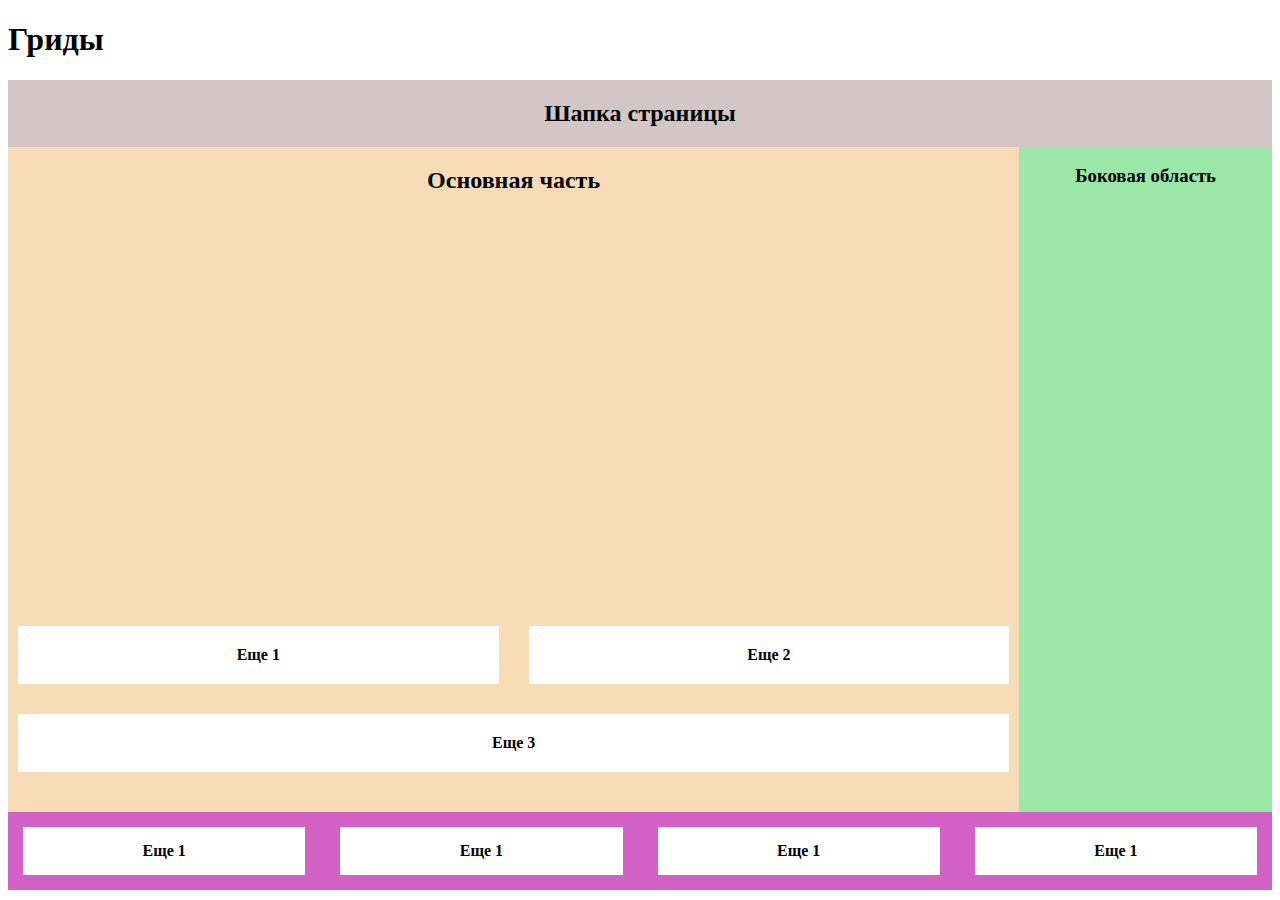
<file: week6/index.html>
<!DOCTYPE html>
<html lang="en">

<head>
    <meta charset="UTF-8">
    <meta http-equiv="X-UA-Compatible" content="IE=edge">
    <meta name="viewport" content="width=device-width, initial-scale=1.0">
    <title>Document</title>


    <style>
        h2,
        h3 {
            text-align: center;
        }

        .header {
            display: grid;
            background-color: rgb(211, 198, 198);
            grid-column: 1/4;
        }

        .main {
            display: grid;
            background-color: rgb(248, 220, 183);
            grid-area: main;
            padding: 0 0 30px 0;

        }

        .cell {
            display: grid;
            align-items: flex-end;

        }

        .sidebar {
            background-color: rgb(154, 231, 167);
            display: grid;
            grid-area: sidebar;

        }

        .footer {
            background-color: rgb(211, 98, 198);
            grid-column: 1/4;
            grid-area: footer;
        }

        .container {
            display: grid;
            grid-template-columns: repeat(2, 2fr) 1fr;
            grid-template-rows: 0.3fr 3fr 0.3fr;
            height: 90vh;
            grid-template-areas:
                "header header header"
                "main main sidebar"
                "footer footer footer"
        }

        .cell-list {
            display: grid;
            grid-template-columns: repeat(2, 1fr);
            grid-template-rows: repeat(2, 1fr);
            grid-template-areas:
                "list1 list2"
                "list3 list3 ";
            grid-gap: 10px;
            border: 10px;
        }

        .footer {
            display: grid;
            grid-template-columns: repeat(4, 1fr);
            grid-gap: 5px;
            align-self: end;
        }

        .cell1,
        .cell2,
        .cell3 {
            background-color: white;
            font-weight: bolder;
            text-align: center;
            padding: 20px;
            margin: 10px;
        }

        .footer-1,
        .footer-2,
        .footer-3,
        .footer-4 {
            background-color: white;
            font-weight: bolder;
            text-align: center;
            padding: 15px;
            margin: 15px;
        }

        .cell1 {
            grid-area: list1;
        }

        .cell2 {
            grid-area: list2;
        }

        .cell3 {
            grid-area: list3;
        }
    </style>

</head>

<body>
    <h1>Гриды</h1>
    <div class="container">
        <header class="header">
            <h2>Шапка страницы</h2>
        </header>
        <main class="main">
            <div class="title">
                <h2>Основная часть</h2>
            </div>
            <div class="cell">
                <div class="cell-list">
                    <div class="cell1">Еще 1</div>
                    <div class="cell2">Еще 2</div>
                    <div class="cell3">Еще 3</div>
                </div>
            </div>
        </main>
        <aside class="sidebar">
            <h3>Боковая область</h3>
        </aside>
        <footer class="footer">
            <div class="footer-1">Еще 1</div>
            <div class="footer-2">Еще 1</div>
            <div class="footer-3">Еще 1</div>
            <div class="footer-4">Еще 1</div>
        </footer>
    </div>
</body>

</html>
</file>
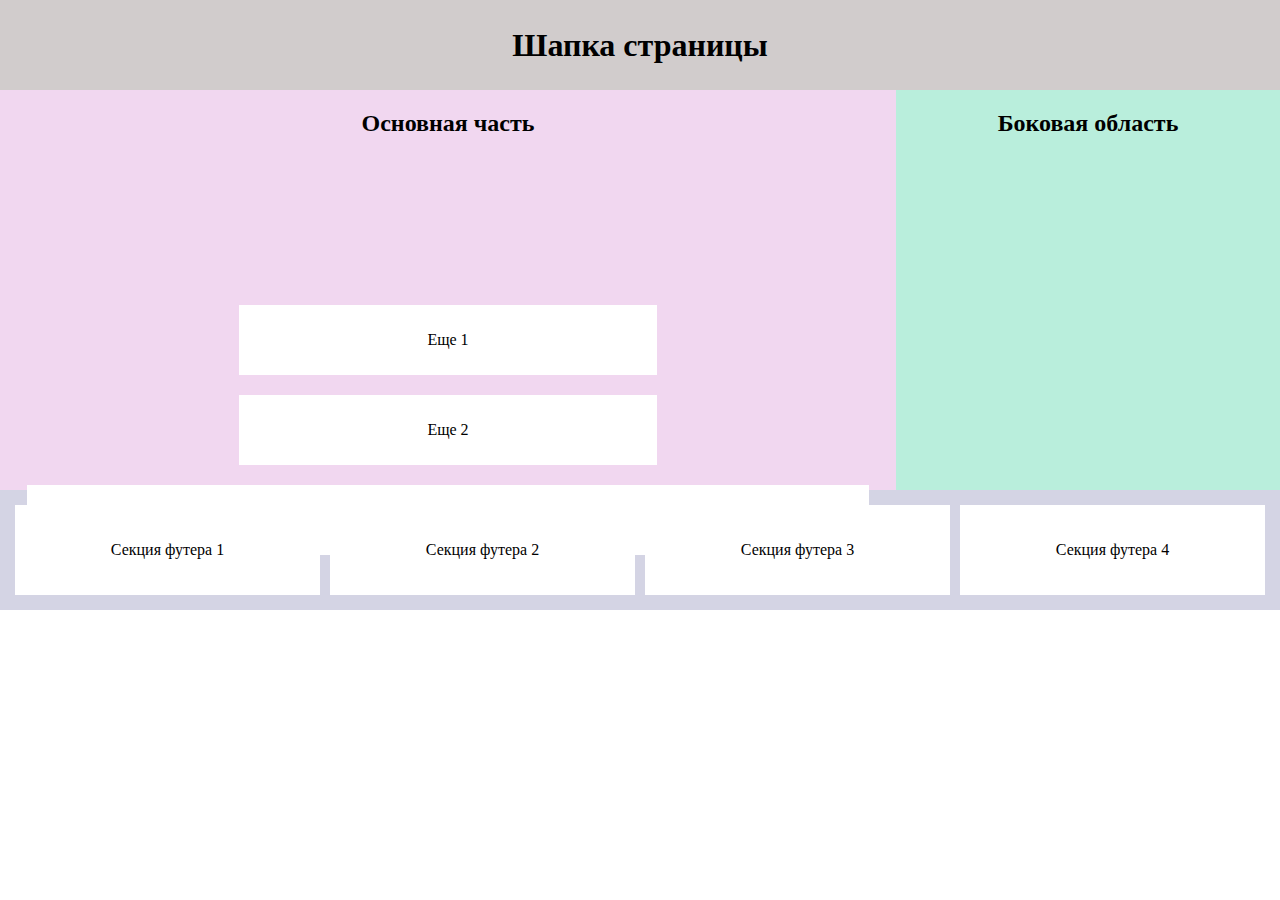
<file: week5/task.html>
<!DOCTYPE html>
<html lang="en">

<head>
  <meta charset="UTF-8">
  <meta http-equiv="X-UA-Compatible" content="IE=edge">
  <meta name="viewport" content="width=device-width, initial-scale=1.0">
  <title>Document</title>
  <link type="text/css" rel="stylesheet" href="./normalize.css">

  <style>
    .menu {
      height: 10vh;
      background-color: rgb(209, 204, 204);
      display: flex;
      align-items: center;
      justify-content: center;
    }

    .basic {
      height: 160px;
      display: flex;
      justify-content: center;
    }

    section {
      float: left;
      width: 70%;
      height: 400px;
      background-color: rgb(241, 215, 240);
    }

    .mainlist {
      display: flex;
      justify-content: center;
      padding: 15px;
      margin: 5px;
    }


    aside {
      float: right;
      width: 30%;
      height: 400px;
      margin: 0%;
      background-color: rgb(185, 238, 220);
      display: flex;
      justify-content: center;
    }

    .mainlist_a {
      display: flex;
      align-items: center;
      justify-content: center;
      flex-direction: row;
      padding: 5px;
      margin: 10px;
      background-color: white;
      height: 60px;
      width: 47%;
    }

    .mainlist_b {
      display: flex;
      align-items: center;
      justify-content: center;
      padding: 5px;
      margin: 10px;
      background-color: white;
      height: 60px;
      width: 47%;
    }

    .mainlist_c {
      display: flex;
      align-items: center;
      justify-content: center;
      padding: 5px;
      margin: 10px;
      background-color: white;
      height: 60px;
      width: 96%;
    }

    footer {
      clear: both;
      background-color: rgb(212, 212, 228);
    }

    .menu1 {
      display: flex;
      justify-content: space-around;
      align-items: flex-end;
      padding: 10px;
      list-style-type: none;
    }

    .list2 {
      display: flex;
      align-items: flex-end;
      justify-content: center;
      flex-direction: row;
      flex-wrap: wrap;
      padding: 5px;
      margin: 10px;
      list-style-type: none;
    }

    .list {
      display: flex;
      align-items: center;
      justify-content: center;
      padding: 15px;
      margin: 5px;
      background-color: white;
      height: 60px;
      width: 400px;
    }
  </style>
</head>

<body>
  <header class="menu">
    <h1>Шапка страницы</h1>
  </header>

  <section>
    <h2 class="basic">Основная часть</h2>
    <div>
      <ul class="list2">
        <li class="mainlist_a">Еще 1</li>
        <li class="mainlist_b">Еще 2</li>
        <li class="mainlist_c">Еще 3</li>
      </ul>
    </div>
  </section>

  <aside>
    <h2>Боковая область</h2>
  </aside>

  <footer>
    <ul class="menu1">
      <li class="list">Секция футера 1</li>
      <li class="list">Секция футера 2</li>
      <li class="list">Секция футера 3</li>
      <li class="list">Секция футера 4</li>
    </ul>
  </footer>
</body>

</html>
</file>
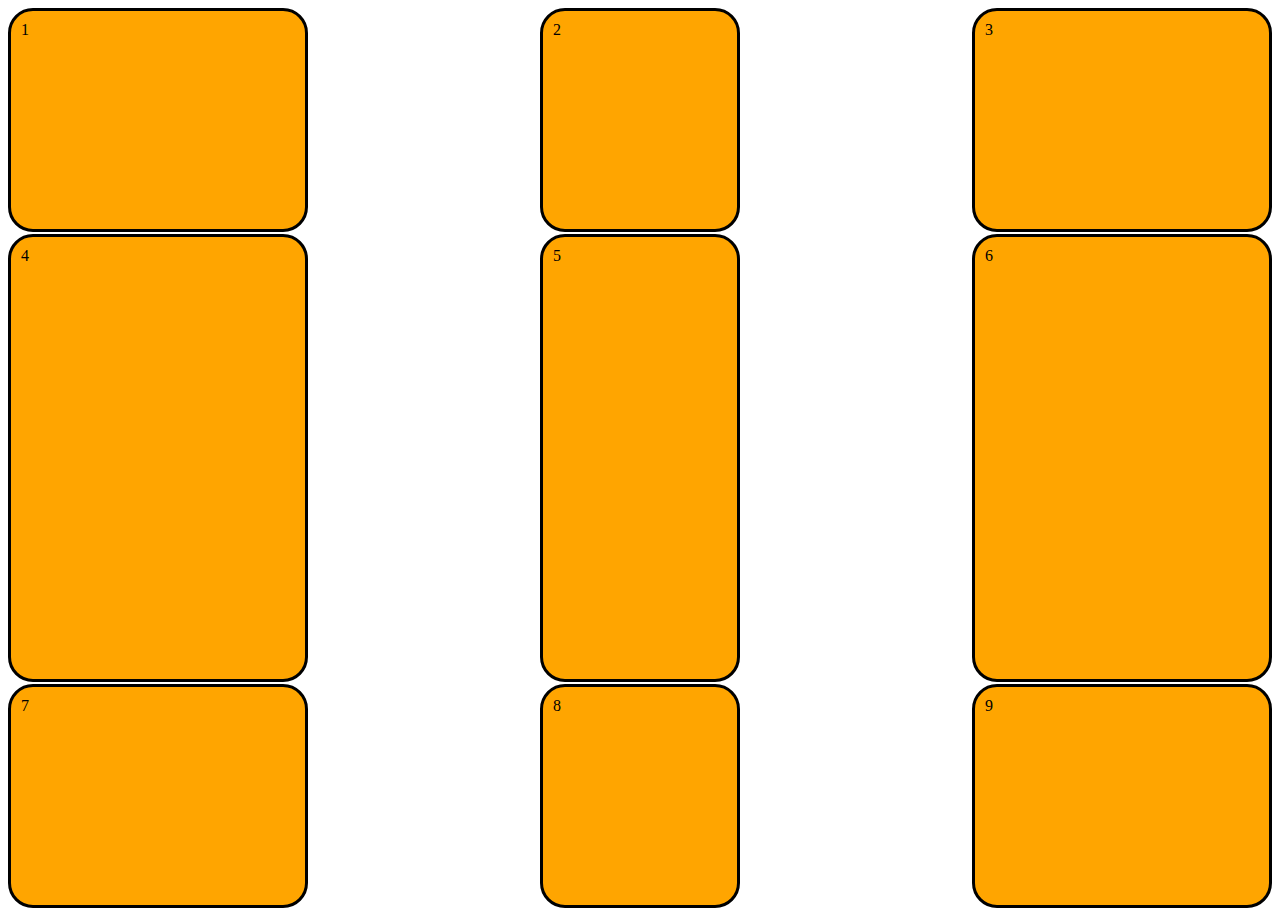
<file: week6/qestion 5.html>
<!DOCTYPE html>
<html lang="en">

<head>
    <meta charset="UTF-8">
    <meta http-equiv="X-UA-Compatible" content="IE=edge">
    <meta name="viewport" content="width=device-width, initial-scale=1.0">
    <title>Document</title>

    <style>
        .containe1 {
            height: 100vh;
            justify-content: space-between;
            justify-items: stretch;
            display: grid;
            grid-template-columns: 300px 200px 300px;
            grid-template-rows: 1fr 2fr 1fr;
            grid-gap: 2px;
        }

        .cell {
            background-color: orange;
            padding: 10px;
            border-radius: 25px;
            border: 3px solid black
        }
    </style>

</head>

<body>
    <div class="containe1">
        <div class="cell cell-1" style="background-color: orange;">1</div>
        <div class="cell cell-2" style="background-color: orange;">2</div>
        <div class="cell cell-3" style="background-color: orange;">3</div>
        <div class="cell cell-4" style="background-color: orange;">4</div>
        <div class="cell cell-4" style="background-color: orange;">5</div>
        <div class="cell cell-4" style="background-color: orange;">6</div>
        <div class="cell cell-4" style="background-color: orange;">7</div>
        <div class="cell cell-4" style="background-color: orange;">8</div>
        <div class="cell cell-4" style="background-color: orange;">9</div>

    </div>
</body>

</html>
</file>
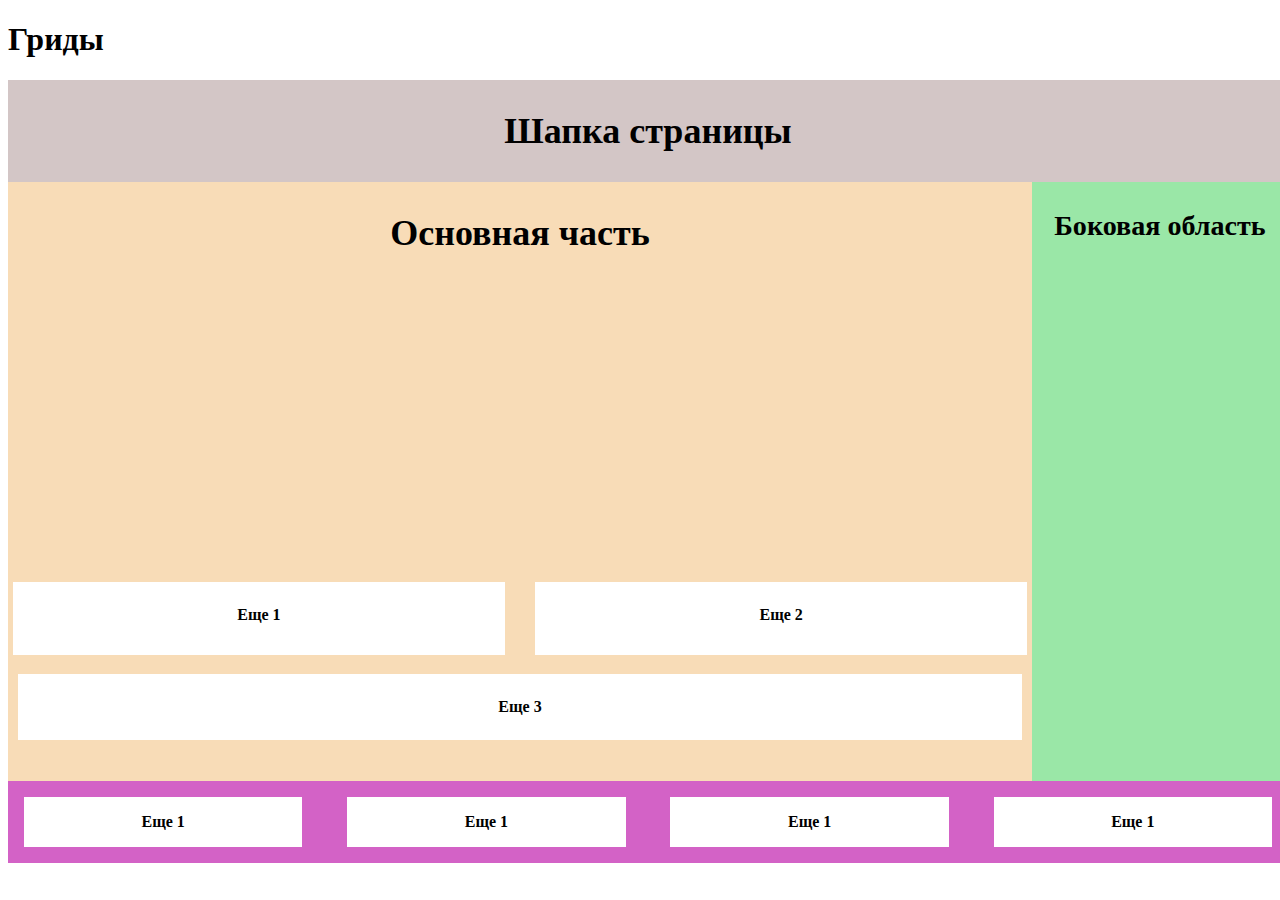
<file: week7/task1/index-grid(AWD).html>
<!DOCTYPE html>
<html lang="en">

<head>
    <meta charset="UTF-8">
    <meta http-equiv="X-UA-Compatible" content="IE=edge">
    <meta name="viewport" content="width=device-width, initial-scale=1.0">
    <title>Document</title>


    <style>
        h2,
        h3 {
            text-align: center;
        }

        .header {
            display: grid;
            background-color: rgb(211, 198, 198);
            grid-column: 1/4;
            font-size: 1.5em
        }

        .main {
            display: grid;
            background-color: rgb(248, 220, 183);
            grid-area: main;
            padding: 0 0 3% 0;
        }

        .title {
            font-size: 1.5em
        }

        .cell {
            display: grid;
            align-items: flex-end;

        }

        .sidebar {
            background-color: rgb(154, 231, 167);
            display: grid;
            grid-area: sidebar;
            font-size: 1.5em
        }

        .footer {
            background-color: rgb(211, 98, 198);
            grid-column: 1/4;
            grid-area: footer;
        }

        .container {
            display: grid;
            grid-template-columns: repeat(2, 2fr) 1fr;
            grid-template-rows: 0.3fr 3fr 0.3fr;
            height: 87vh;
            width: 100vw;
            grid-template-areas:
                "header header header"
                "main main sidebar"
                "footer footer footer"
        }

        .cell-list {
            display: grid;
            grid-template-columns: repeat(2, 1fr);
            grid-template-rows: repeat(2, 1fr);
            grid-template-areas:
                "list1 list2"
                "list3 list3 ";
            grid-gap: 2%;
            border: 2%;
        }

        .footer {
            display: grid;
            grid-template-columns: repeat(4, 1fr);
            grid-gap: 1%;
            align-self: end;
        }

        .cell1,
        .cell2,
        .cell3 {
            background-color: white;
            font-weight: bolder;
            text-align: center;
            padding: 1.5em;
            margin: 1%;
            font-size: 1em
        }

        .footer-1,
        .footer-2,
        .footer-3,
        .footer-4 {
            background-color: white;
            font-weight: bolder;
            text-align: center;
            padding: 1em;
            margin: 1em;
            font-size: 1em;
        }

        .cell1 {
            grid-area: list1;
        }

        .cell2 {
            grid-area: list2;
        }

        .cell3 {
            grid-area: list3;
        }

        @media screen and (min-width: 720px) {
            .footer {
                display: grid;
                grid-template-columns: repeat(4, 1fr);
                grid-gap: 1%;
                align-self: end;
            }

            .container {
                display: grid;
                grid-template-columns: repeat(2, 2fr) 1fr;
                grid-template-rows: 0.3fr 3fr 0.3fr;
                height: 87vh;
                width: 100vw;
                grid-template-areas:
                    "header header header"
                    "main main sidebar"
                    "footer footer footer"
            }
        }

        @media screen and (min-width: 400px) and (max-width: 719px) {
            .footer {
                display: none;
            }

            .container {
                display: grid;
                grid-template-columns: 70% 30%;
                grid-template-rows: 25% 1fr;
                height: 87vh;
                width: 100vw;
                grid-template-areas:
                    "header header"
                    "main sidebar"
            }
        }

        @media screen and (max-width: 399px) {
            .footer {
                display: none;
            }

            .container {
                display: grid;
                grid-template-columns: 1fr;
                grid-template-rows: 20% 40% 20%;
                height: 87vh;
                width: 100vw;
                grid-template-areas:
                    "header"
                    "main"
                    "sidebar"
            }
        }
    </style>

</head>

<body>
    <h1>Гриды</h1>
    <div class="container">
        <header class="header">
            <h2>Шапка страницы</h2>
        </header>
        <main class="main">
            <div class="title">
                <h2>Основная часть</h2>
            </div>
            <div class="cell">
                <div class="cell-list">
                    <div class="cell1">Еще 1</div>
                    <div class="cell2">Еще 2</div>
                    <div class="cell3">Еще 3</div>
                </div>
            </div>
        </main>
        <aside class="sidebar">
            <h3>Боковая область</h3>
        </aside>
        <footer class="footer">
            <div class="footer-1">Еще 1</div>
            <div class="footer-2">Еще 1</div>
            <div class="footer-3">Еще 1</div>
            <div class="footer-4">Еще 1</div>
        </footer>
    </div>
</body>

</html>
</file>
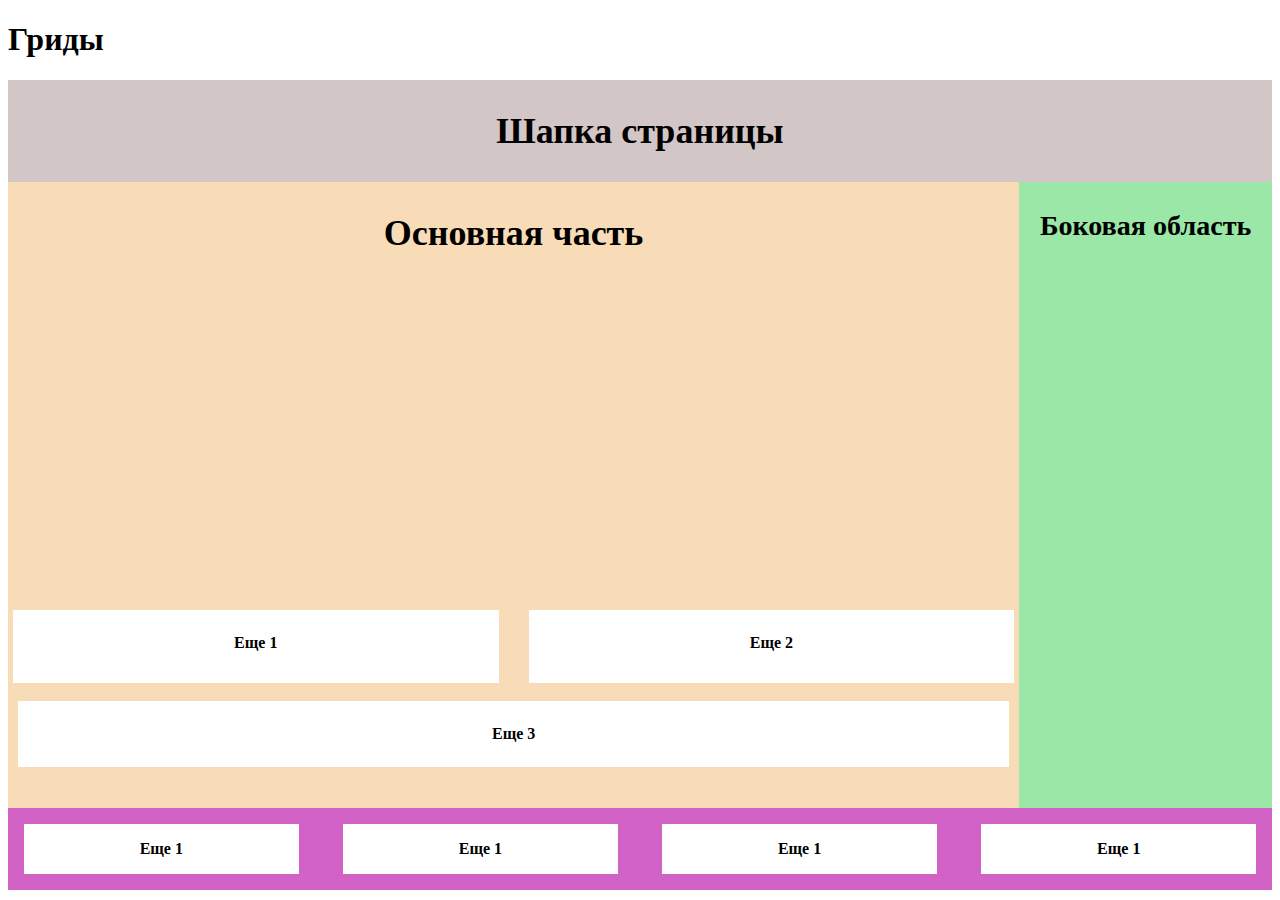
<file: week7/task1/index-grid(RWD).html>
<!DOCTYPE html>
<html lang="en">

<head>
    <meta charset="UTF-8">
    <meta http-equiv="X-UA-Compatible" content="IE=edge">
    <meta name="viewport" content="width=device-width, initial-scale=1.0">
    <title>Document</title>


    <style>
        h2,
        h3 {
            text-align: center;
        }

        .header {
            display: grid;
            background-color: rgb(211, 198, 198);
            grid-column: 1/4;
            font-size: 1.5em
        }

        .main {
            display: grid;
            background-color: rgb(248, 220, 183);
            grid-area: main;
            padding: 0 0 3% 0;
        }

        .title {
            font-size: 1.5em
        }

        .cell {
            display: grid;
            align-items: flex-end;

        }

        .sidebar {
            background-color: rgb(154, 231, 167);
            display: grid;
            grid-area: sidebar;
            font-size: 1.5em
        }

        .footer {
            background-color: rgb(211, 98, 198);
            grid-column: 1/4;
            grid-area: footer;
        }

        .container {
            display: grid;
            grid-template-columns: repeat(2, 2fr) 1fr;
            grid-template-rows: 0.3fr 3fr 0.3fr;
            height: 90vh;
            grid-template-areas:
                "header header header"
                "main main sidebar"
                "footer footer footer"
        }

        .cell-list {
            display: grid;
            grid-template-columns: repeat(2, 1fr);
            grid-template-rows: repeat(2, 1fr);
            grid-template-areas:
                "list1 list2"
                "list3 list3 ";
            grid-gap: 2%;
            border: 2%;
        }

        .footer {
            display: grid;
            grid-template-columns: repeat(4, 1fr);
            grid-gap: 1%;
            align-self: end;
        }

        .cell1,
        .cell2,
        .cell3 {
            background-color: white;
            font-weight: bolder;
            text-align: center;
            padding: 1.5em;
            margin: 1%;
            font-size: 1em
        }

        .footer-1,
        .footer-2,
        .footer-3,
        .footer-4 {
            background-color: white;
            font-weight: bolder;
            text-align: center;
            padding: 1em;
            margin: 1em;
            font-size: 1em;
        }

        .cell1 {
            grid-area: list1;
        }

        .cell2 {
            grid-area: list2;
        }

        .cell3 {
            grid-area: list3;
        }
    </style>

</head>

<body>
    <h1>Гриды</h1>
    <div class="container">
        <header class="header">
            <h2>Шапка страницы</h2>
        </header>
        <main class="main">
            <div class="title">
                <h2>Основная часть</h2>
            </div>
            <div class="cell">
                <div class="cell-list">
                    <div class="cell1">Еще 1</div>
                    <div class="cell2">Еще 2</div>
                    <div class="cell3">Еще 3</div>
                </div>
            </div>
        </main>
        <aside class="sidebar">
            <h3>Боковая область</h3>
        </aside>
        <footer class="footer">
            <div class="footer-1">Еще 1</div>
            <div class="footer-2">Еще 1</div>
            <div class="footer-3">Еще 1</div>
            <div class="footer-4">Еще 1</div>
        </footer>
    </div>
</body>

</html>
</file>
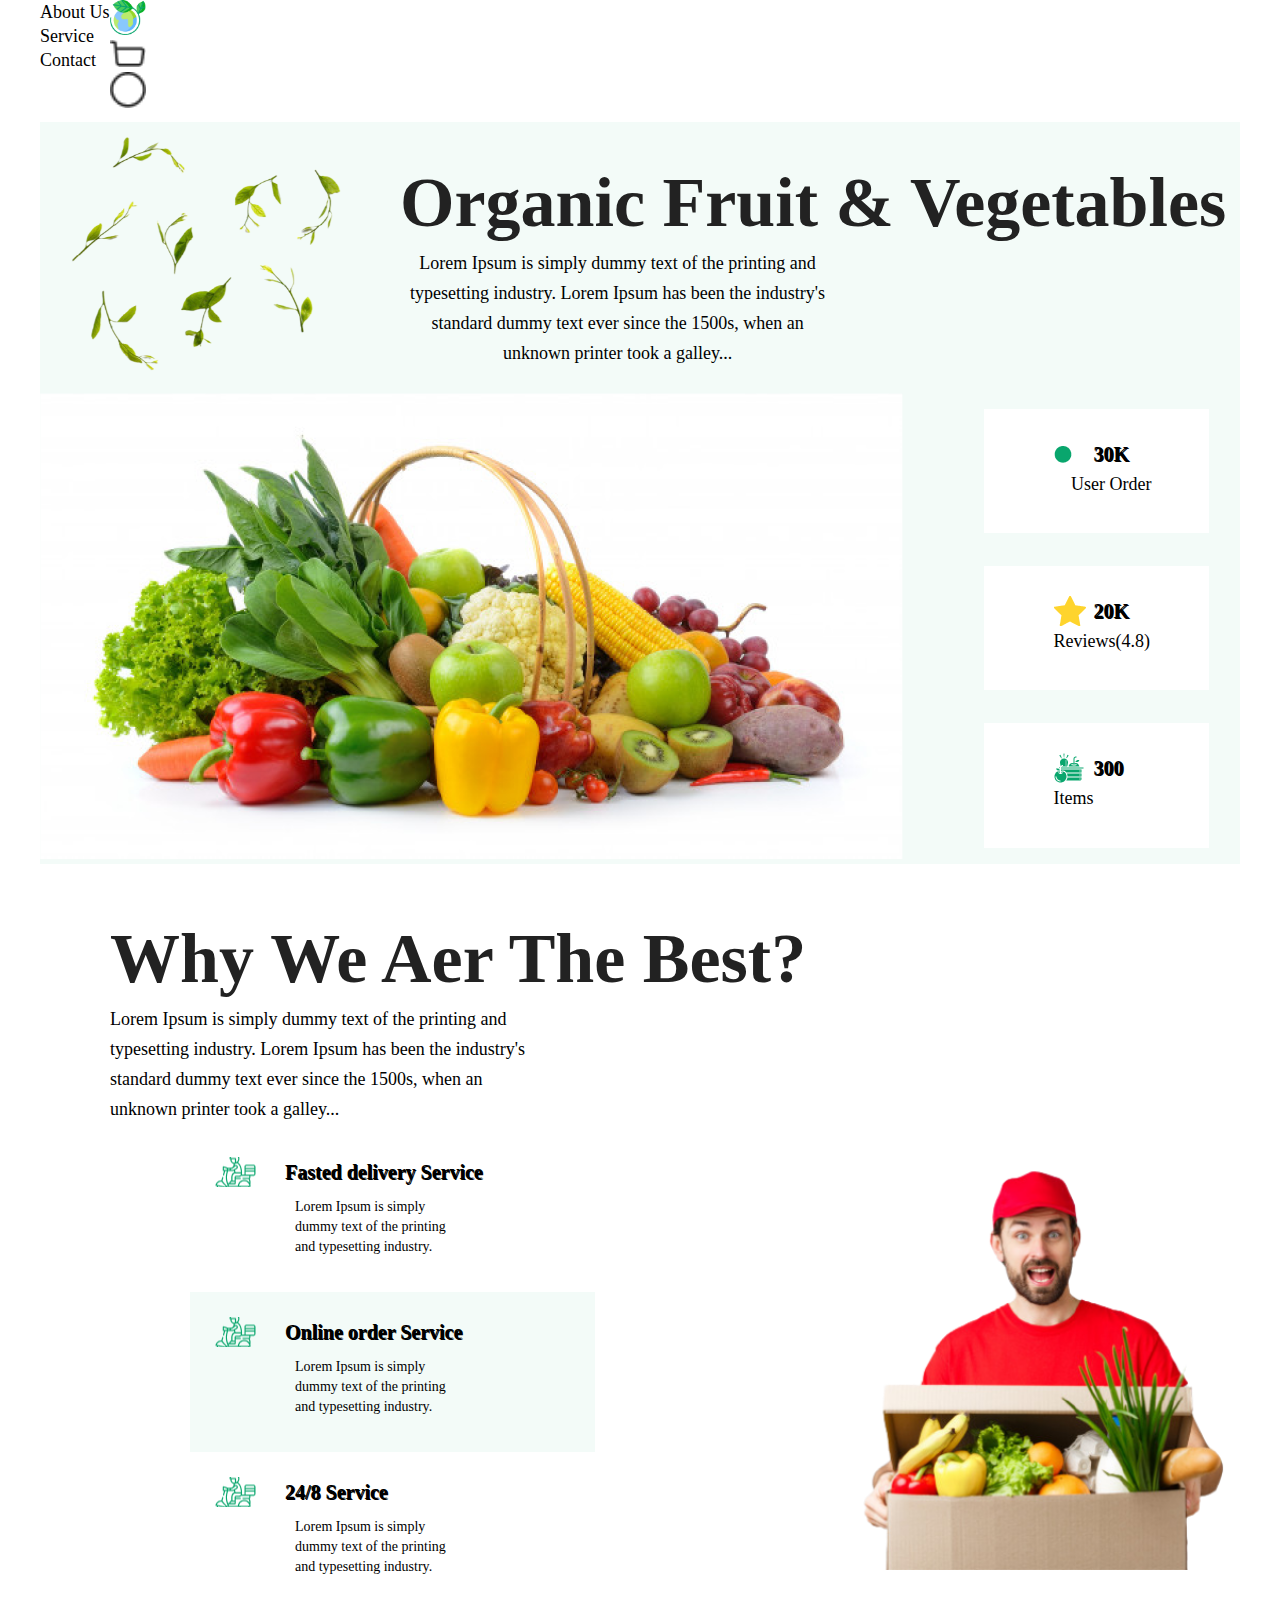
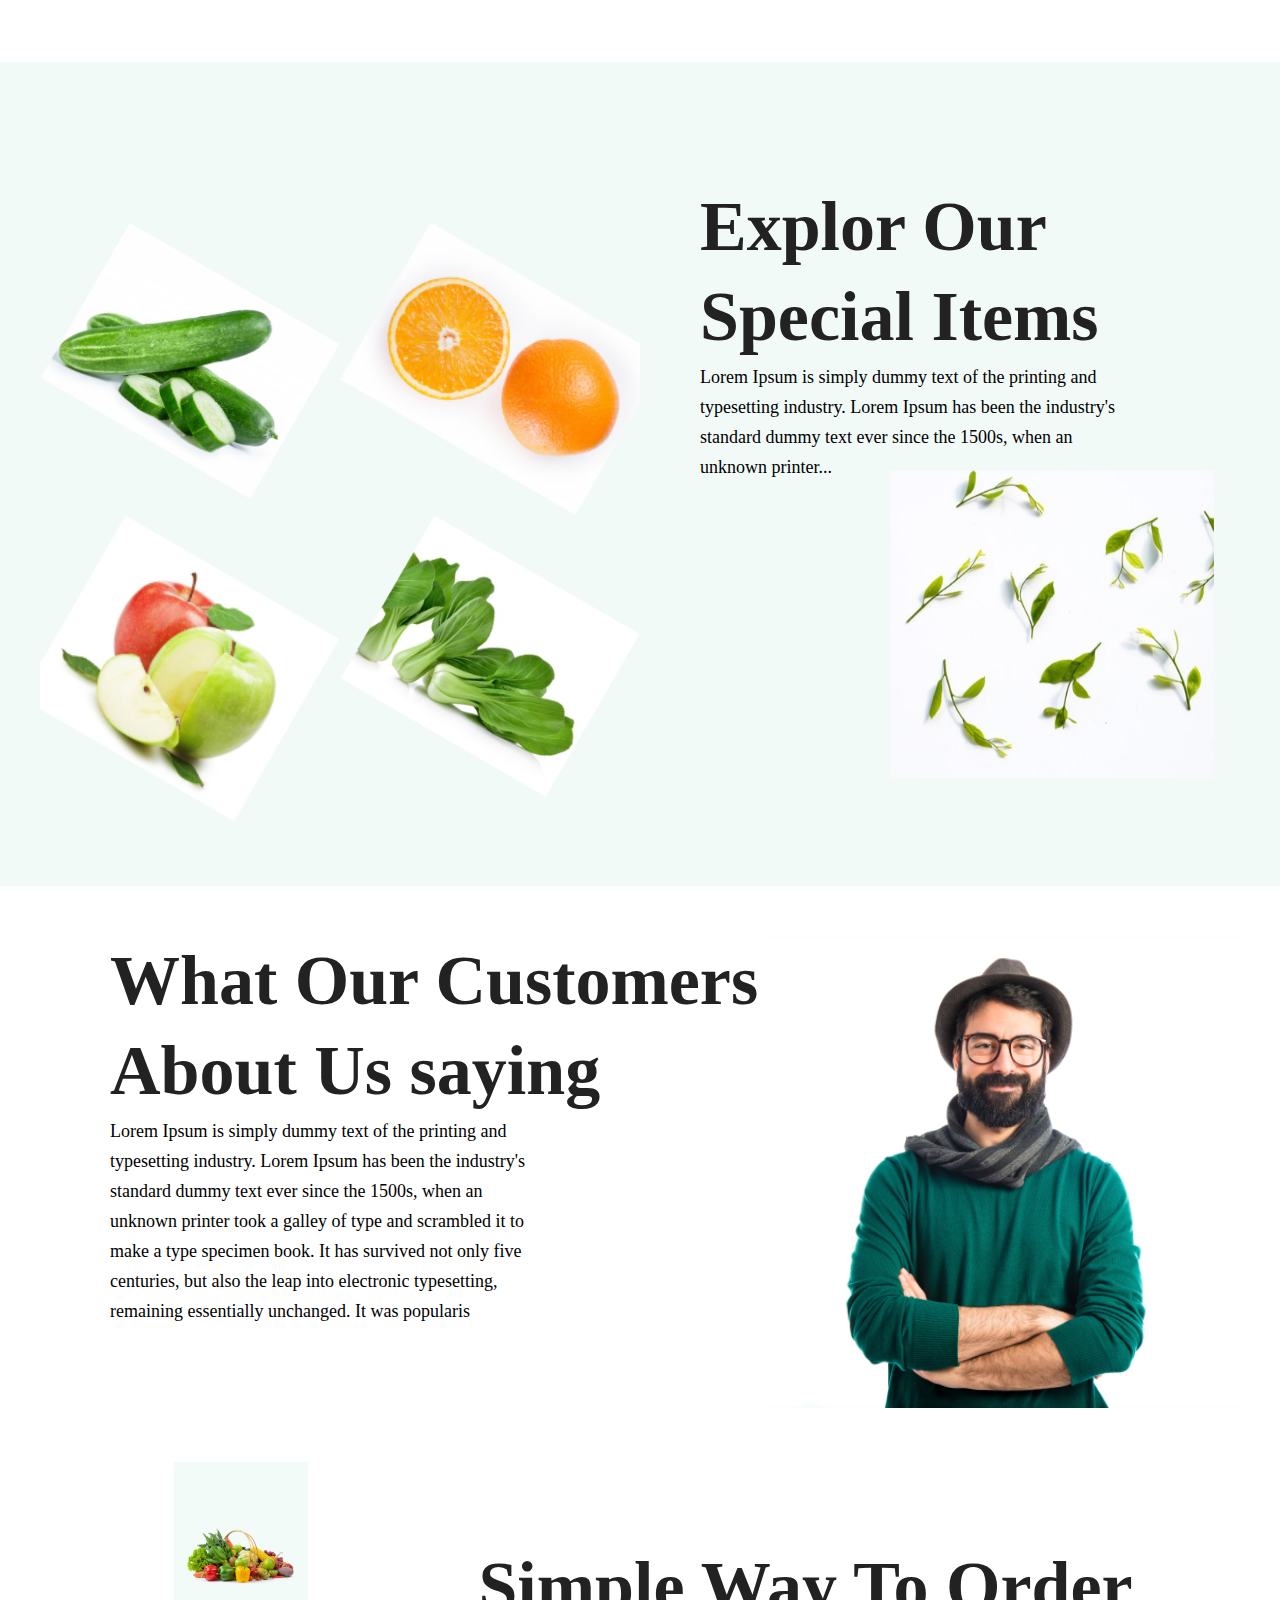
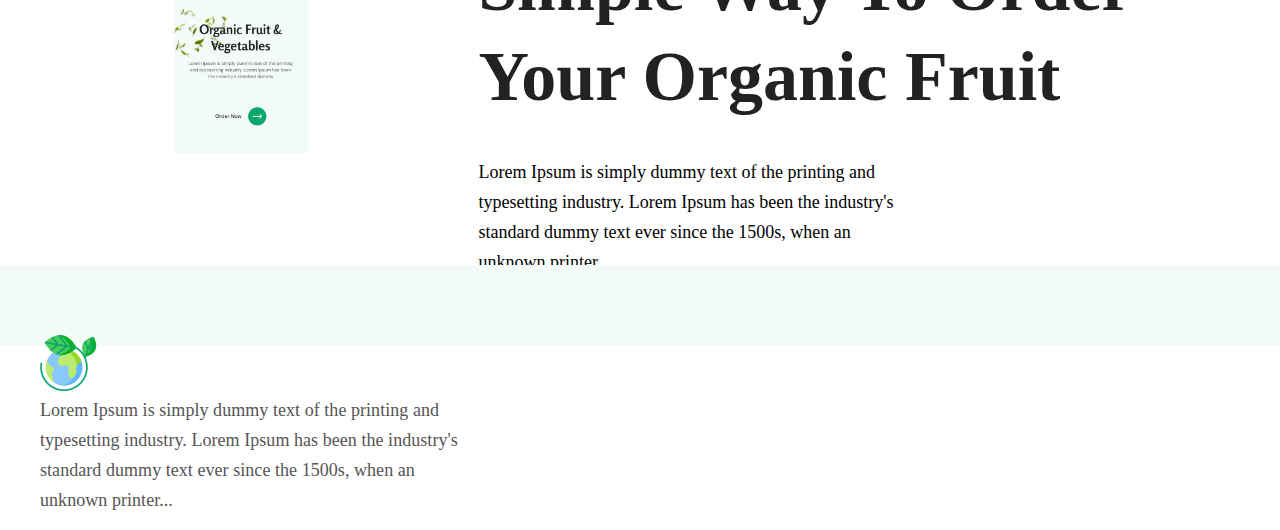
<file: week7/task2-1(RWD)/index2-1.html>
<!DOCTYPE html>
<html lang="en">

<head>
    <meta charset="UTF-8">
    <meta http-equiv="X-UA-Compatible" content="IE=edge">
    <meta name="viewport" content="width=device-width, initial-scale=1.0">
    <title>Document</title>
    <link type="text/css" rel="stylesheet" href="./normalize.css">
    <link href="./styles/style.css" rel="stylesheet" type="text/css">
</head>

<body>
    <div class="whole_container">
        <main class="main">
            <div class="hat">
                <div class="container">
                    <div class="hat_row">
                        <div class="hat_body">
                            <nav class="hat_menu">
                                <span class="nav-item">About Us</span>
                                <span class="nav-item">Service</span>
                                <span class="nav-item">Contact</span>
                            </nav>
                        </div>
                        <div class="hat_images">
                            <img src="./images2/planet-earth1.png" alt="planet">
                            <img src="./images2/Stroke5.png" alt="basket">
                            <img src="./images2/Ellipse-2.png" alt="glass">
                        </div>
                    </div>
                </div>
            </div>
        </main>

        <aside class="section1">
            <div class="organic">
                <div class="container">
                    <div class="organic_row">
                        <div class="organic_head">
                            <div class="head_image">
                                <img src="./images2/1-1.png" alt="leaves">
                            </div>
                            <div class="head_description">
                                <div class="organic_title title">Organic Fruit & Vegetables</div>
                                <div class="organic_text text">Lorem Ipsum is simply dummy text of the printing and
                                    typesetting
                                    industry. Lorem Ipsum has been the industry's standard dummy text ever since the
                                    1500s,
                                    when
                                    an unknown printer took a galley...</div>
                            </div>
                        </div>
                        <div class="organic_body">
                            <div class="body_image">
                                <img src="./images2/1-2.png" alt="FruitVegetables">
                            </div>
                            <div class="body_cards">
                                <div class="body_card1">
                                    <div class="card_title1">30K</div>
                                    <div class="card_text1">User Order</div>
                                </div>
                                <div class="body_card2">
                                    <div class="card_title2">20K</div>
                                    <div class="card_text2">Reviews(4.8)</div>
                                </div>
                                <div class="body_card3">
                                    <div class="card_title3">300</div>
                                    <div class="card_text3">Items</div>
                                </div>
                            </div>
                        </div>
                    </div>
                </div>
            </div>
        </aside>

        <aside class="section2">
            <div class="why">
                <div class="container">
                    <div class="why_row">
                        <div class="why_body">
                            <div class="why_title title">Why We Aer The Best?</div>
                            <div class="why_text text">
                                Lorem Ipsum is simply dummy text of the printing and typesetting industry. Lorem Ipsum
                                has
                                been
                                the industry's standard dummy text ever since the 1500s, when an unknown printer took a
                                galley...
                            </div>
                        </div>
                        <div class="why_list">
                            <div class="listbest">
                                <div class="listbest1">
                                    <div class="listbest_title1">Fasted delivery Service</div>
                                    <div class="listbest_text1">Lorem Ipsum is simply dummy text of the printing and
                                        typesetting
                                        industry.</div>
                                </div>
                                <div class="listbest2">
                                    <div class="listbest_title2">Online order Service</div>
                                    <div class="listbest_text2">Lorem Ipsum is simply dummy text of the printing and
                                        typesetting
                                        industry.</div>
                                </div>
                                <div class="listbest3">
                                    <div class="listbest_title3">24/8 Service</div>
                                    <div class="listbest_text3">Lorem Ipsum is simply dummy text of the printing and
                                        typesetting
                                        industry.</div>
                                </div>
                            </div>
                            <div class="why_image">
                                <img src="./images2/groceries.png" alt="man">
                            </div>
                        </div>
                    </div>
                </div>
            </div>
        </aside>

        <aside class="section3">
            <div class="special">
                <div class="container">
                    <div class="special_row">
                        <div class="special_column">
                            <div class="special_item">
                                <div class="item_row">
                                    <div class="item_images">
                                        <img src="./images2/Rectangle1.png" alt="cucumber">
                                        <img src="./images2/Rectangle4.png" alt="cabbage">
                                        <img src="./images2/Rectangle2.png" alt="apple">
                                        <img src="./images2/Rectangle3.png" alt="orange">
                                    </div>
                                    <div class="item_body">
                                        <div class="item_title title">Explor Our Special Items</div>
                                        <div class="item_text text">Lorem Ipsum is simply dummy text of the printing and
                                            typesetting
                                            industry. Lorem Ipsum has been the industry's standard dummy text ever since
                                            the
                                            1500s,
                                            when an unknown printer...</div>
                                        <img src="./images2/fresh.png" alt="fresh" class="fresh">
                                    </div>
                                </div>
                            </div>
                        </div>
                    </div>
                    <div class="items_images"></div>
                </div>
            </div>
        </aside>

        <aside class="section4">
            <div class="what">
                <div class="container">
                    <div class="what_row">
                        <div class="what_body">
                            <div class="what_title title">
                                What Our Customers About Us saying
                            </div>
                            <div class="what_text text">
                                Lorem Ipsum is simply dummy text of the printing and typesetting industry. Lorem Ipsum
                                has
                                been
                                the industry's standard dummy text ever since the 1500s, when an unknown printer took a
                                galley
                                of type and scrambled it to make a type specimen book. It has survived not only five
                                centuries,
                                but also the leap into electronic typesetting, remaining essentially unchanged. It was
                                popularis
                            </div>
                        </div>
                        <div class="what_image">
                            <img src="./images2/man.png" alt="man">
                        </div>
                    </div>
                </div>
            </div>
        </aside>

        <aside class="section5">
            <div class="order">
                <div class="container">
                    <div class="order_row">
                        <div class="order_image">
                            <img src="./images2/iPhone1.png" alt="phone">
                        </div>
                        <div class="order_body">
                            <div class="order_title title">
                                Simple Way To Order Your Organic Fruit
                            </div>
                            <div class="order_text text">
                                Lorem Ipsum is simply dummy text of the printing and typesetting industry. Lorem Ipsum
                                has
                                been
                                the industry's standard dummy text ever since the 1500s, when an unknown printer...
                            </div>
                        </div>
                    </div>
                </div>
            </div>
        </aside>

        <footer class="footer">
            <div class="container">
                <div class=" footer_row">
                    <div class="footer_image">
                        <img src="./images2/planet-earth1.png" alt="">
                    </div>
                    <div class="footer_text text">
                        Lorem Ipsum is simply dummy text of the printing and typesetting industry.
                        Lorem Ipsum has been the industry's standard dummy text ever since the 1500s, when an unknown
                        printer...</div>
                </div>
            </div>
        </footer>
    </div>

</body>

</html>
</file>
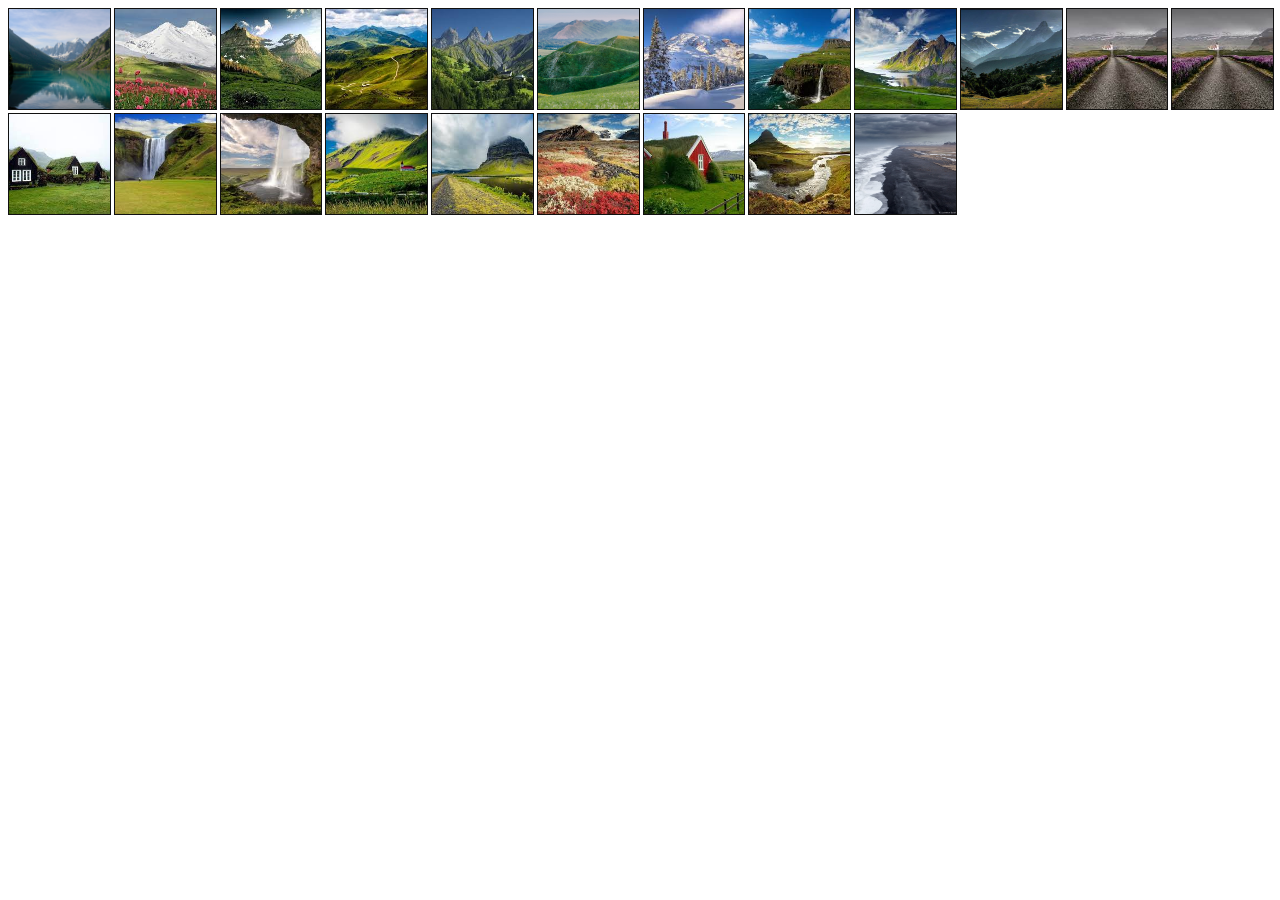
<file: week7/task3/task3.html>
<!DOCTYPE html>
<html lang="en">

<head>
    <meta charset="UTF-8">
    <meta http-equiv="X-UA-Compatible" content="IE=edge">
    <meta name="viewport" content="width=device-width, initial-scale=1.0">
    <title>Document</title>
    <style>
        .container {
            display: grid;
            grid-gap: 5px;
            grid-template-columns: repeat(auto-fit, minmax(100px, 1fr));
            grid-template-rows: repeat(2, 100px);
        }

        .container>div>img {
            width: 100%;
            height: 100%;
            object-fit: cover;
            border: 1px solid #111111;
        }
    </style>
</head>

<body>
    <div class="container">
        <div><img src="./mountain1.jpg"></div>
        <div><img src="./mountain2.jpeg" /></div>
        <div><img src="./mountain3.jpeg" /></div>
        <div><img src="./mountain4.jpeg" /></div>
        <div><img src="./mountain5.jpeg" /></div>
        <div><img src="./mountain6.jpg" /></div>
        <div><img src="./mountain7.jpeg" /> </div>
        <div><img src="./mountain8.jpeg" /></div>
        <div><img src="./mountain9.jpeg" /></div>
        <div><img src="./mountain10.jpg" /></div>
        <div><img src="./mountain11.jpeg" /></div>
        <div><img src="./mountain11.jpeg" /></div>
        <div><img src="./mountain12.jpeg" /></div>
        <div><img src="./mountain13.jpeg" /></div>
        <div><img src="./mountain14.jpeg" /></div>
        <div><img src="./mountain15.jpeg" /></div>
        <div><img src="./mountain16.jpeg"></div>
        <div><img src="./mountain17.jpeg" /> </div>
        <div><img src="./mountain18.jpeg" /></div>
        <div><img src="./mountain19.jpeg" /></div>
        <div><img src="./mountain20.jpg" /></div>

    </div>
</body>

</html>
</file>
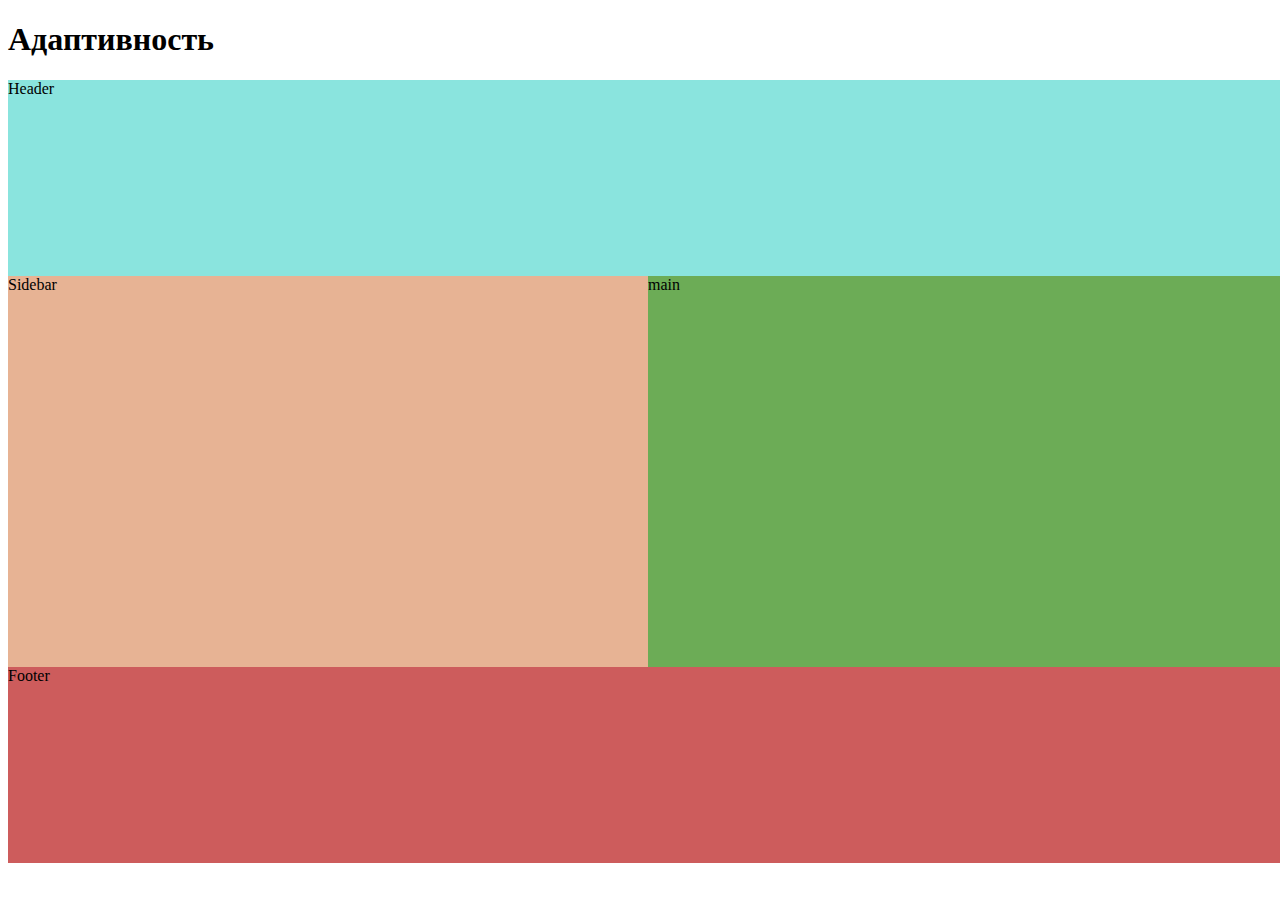
<file: week7/test/test1.html>
<!DOCTYPE html>
<html lang="en">

<head>
    <meta charset="UTF-8">
    <meta http-equiv="X-UA-Compatible" content="IE=edge">
    <meta name="viewport" content="width=device-width, initial-scale=1.0">
    <title>Document</title>
    <style>
        .header {
            background: #8ae4de;
            grid-area: header;
        }

        .sidebar {
            background: #e7b394;
            grid-area: sidebar;
        }

        .main {
            background: #6cac56;
            grid-area: main;
        }


        @media screen and (max-width: 399px) {
            .footer {
                display: none;
            }

            .main {
                height: 30vh;
            }

            .header {
                height: 30vh;
            }

            .sidebar {
                height: 30vh;
            }
        }

        @media screen and (min-width: 400px) and (max-width: 1023px) {

            .container {
                display: grid;
                height: 87vh;
                width: 100vw;
                grid-template-columns: 50% 50%;
                grid-template-rows: 25% 1fr 25%;
                grid-template-areas:
                    "header header"
                    "sidebar main "
            }


            .footer {
                display: none;
            }

            .main {
                height: 30vh;
            }

            .header {
                height: 30vh;
            }

            .sidebar {
                height: 30vh;
            }

        }

        @media screen and (min-width: 1024px) {
            .footer {
                background: indianred;
                grid-area: footer;
            }

            .container {
                display: grid;
                height: 87vh;
                width: 100vw;
                grid-template-columns: 50% 50%;
                grid-template-rows: 25% 1fr 25%;
                grid-template-areas:
                    "header header header header"
                    "sidebar main main main "
                    "footer footer footer footer";
            }
        }
    </style>
</head>

<body>
    <h1>Адаптивность</h1>
    <div class="container">
        <header class="header">Header
        </header>
        <aside class="sidebar">Sidebar</aside>
        <main class="main">main
        </main>
        <footer class="footer">Footer</footer>
    </div>
</body>

</html>
</file>
<file: week7/task2-1(RWD)/styles/style.css>
.whole_container {
    display: grid;
    height: 90vh;
    width: 100vw;
    grid-template-columns: 100%;
    grid-template-rows: 15% repeat(5, 1fr) 10%;
    grid-template-areas:
        "main"
        "section1"
        "section2"
        "section3"
        "section4"
        "section5"
        "footer";
}

.main {
    grid-area: main;
}

.section1 {
    grid-area: section1;
}

.section2 {
    grid-area: section2;
}
.section3 {
    grid-area: section3;
}
.section4 {
    grid-area: section4;
}
.section5{
    grid-area: section5;
}
.footer{
    grid-area: footer;
}

.container {
    max-width: 1200px;
    margin: 0px auto;
}

.hat_row {
    display: flex;
}

.hat_body {
    display: flex;
}

.hat_menu {
    display: flex;
    font-family: 'DM Sans';
    font-style: normal;
    font-weight: 400;
    font-size: 18px;
    line-height: 24px;
    flex-direction: column;
}

.organic_row {
    background-color: #F3FBF8;
}

.organic_head {
    display: flex;
}

.head_image {
    height: 40%;
    width: 30%;
}

.head_description {
    display: flex;
    flex-direction: column;
    justify-content: center;
    text-align: center;
}

.organic_body {
    display: flex;
    justify-content: space-between;
}

.body_cards {
    display: flex;
    flex-direction: column;
    justify-content: space-around;
}

.body_card1,
.body_card2,
.body_card3 {
    background-color: white;
    margin: 0px 50px 0 0;
    width: 45%;
    height: 20%;
    padding: 30px 40px 0px 70px;
}

.card_title1,
.card_title2,
.card_title3 {
    text-shadow: 1px 1px 0px;
    font-family: 'DM Sans';
    font-style: normal;
    font-weight: 700;
    font-size: 20px;
    line-height: 30px;
    padding: 0 0 0 40px;
}

.card_text1,
.card_text2,
.card_text3 {
    font-family: 'DM Sans';
    font-style: normal;
    font-weight: 400;
    font-size: 18px;
    line-height: 30px;
}

.card_text1 {
    text-align: center;
}

.card_title1 {
    background: url("../images2/icon/Vector2.png") left no-repeat;
}

.card_title2 {
    background: url("../images2/icon/Vector1.png") left no-repeat;
}

.card_title3 {
    background: url("../images2/icon/Vector3.png") left no-repeat;
}

.main_wrapper1 {
    background-color: #F3FBF8;
    padding: 93px 0;
    display: flex;
}

.fruit {
    background-color: #F3FBF8;
}

.wrapper {
    min-height: 100%;
    overflow: hidden;
    display: flex;
    flex-direction: column;
}

.content {
    flex: 1 1 auto;
}

.why_row {
    display: flex;
    flex-direction: row;
    align-content: space-between;
    flex-wrap: wrap;
    padding: 50px 0px;
}

.fruit {
    width: 50%;
}

.why_list {
    display: flex;
    padding: 0px 0px 0px 150px;
}

.listbest1,
.listbest2,
.listbest3 {
    width: 75%;
    justify-content: center;
    align-items: center;
    padding: 25px 25px 25px 25px;
}

.listbest2 {
    background-color: #F3FBF8;
}

.listbest_title1,
.listbest_title2,
.listbest_title3 {
    text-shadow: 1px 1px 0px;
    font-family: 'DM Sans';
    font-style: normal;
    font-weight: 700;
    font-size: 20px;
    line-height: 30px;
    padding: 0 0 0 70px;
}

.listbest_text1,
.listbest_text2,
.listbest_text3 {
    font-family: 'DM Sans';
    font-style: normal;
    font-weight: 400;
    font-size: 14px;
    line-height: 20px;
    padding: 0 0 0 70px;
    margin: 10px 10px 10px 10px;
    align-items: center;
}

.listbest_title1 {
    background: url("../images2/icon/1.png") left no-repeat;
}

.listbest_title2 {
    background: url("../images2/icon/1.png") left no-repeat;
}

.listbest_title3 {
    background: url("../images2/icon/1.png") left no-repeat;
}

.listbest_text1,
.listbest_text2,
.listbest_text3 {
    width: 47%;
    height: 15%;
}

.title {
    font-family: 'Rosario';
    font-style: normal;
    font-weight: 700;
    font-size: 70px;
    line-height: 90px;
    color: #222222;
}

.why_image {
    margin: 0 0px 0px 180px;
    width: 37vw;
    height: 41vh;
}

.special {
    background-color: rgba(9, 166, 109, 0.05);
    ;
}

.item_row {
    display: grid;
    grid-template-columns: repeat(2, 1fr);
}

.item_images {
    display: grid;
    grid-template-columns: repeat(2, 1fr);
    grid-template-rows: repeat(2, 1fr);
    height: 60%;
    padding-top: 160px;
}

.item_body {
    padding: 120px 0px 40px 60px;
}

.fresh {
    margin: 0px 0px 60px 190px;
    width: 60%;
}

.what_row {
    display: flex;
}

.what {
    padding: 50px 0px;
}

.what_body,
.why_body {
    margin: 0px 0px 20px 70px;
}

.text {
    width: 34vw;
    height: 12vh;
    font-family: 'DM Sans';
    font-style: normal;
    font-weight: 400;
    font-size: 18px;
    line-height: 30px;
    margin: 0 70px 0 0px;
}

.what_image {
    flex: 0 0 475px;
    margin: 0 0 0;
}

.order_row {
    display: flex;
}

.order_body {
    margin: 0 0 0 120px;
}

.order_image {
    padding: 0px 50px 80px 133px;
}

.order_title {
    margin: 80px 10px 35px 0;
}

.footer {
    background-color: #F3FBF8;
}

.footer_row {
    display: flex;
    flex-direction: column;
    justify-content: start;
    align-items: flex-start;
}

.footer_image {
    padding: 70px 0 0 0;
}

.footer_text {
    width: 34vw;
    height: 15vh;
    color: #555555;
    font-size: 18px;
    letter-spacing: 0.05px;
}

img {
    width: 100%;
    max-width: 100%;
}

.hat_images {
    width: 3%;
}
</file>
